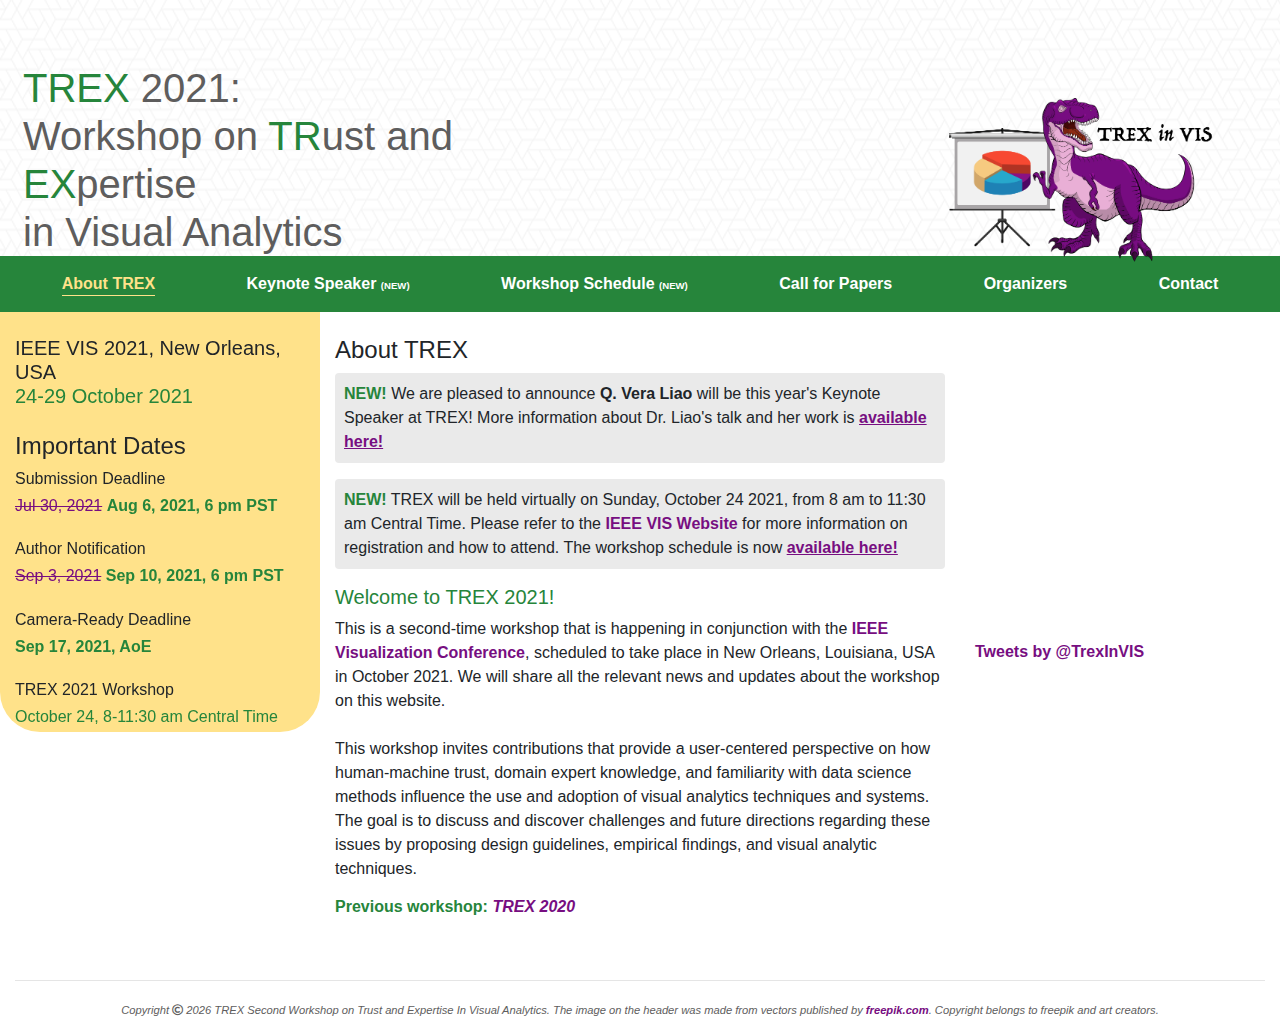
<file: index.html>
<!DOCTYPE html>
<html lang="en">

<head>
  <title>TREX VIS</title>
  <meta charset="utf-8">
  <meta name="viewport" content="width=device-width, initial-scale=1">
  <link rel="stylesheet" href="https://maxcdn.bootstrapcdn.com/bootstrap/4.4.1/css/bootstrap.min.css">
  <link rel="stylesheet" href="https://cdnjs.cloudflare.com/ajax/libs/font-awesome/5.4.0/css/all.min.css">
  <link rel="stylesheet" href="styles/main.css">
  <link rel="icon" href="files/pageLogo2.png">

</head>

<body>

  <div class="jumbotron jumbotron-fluid pr-2 pl-2 pb-0 top-panel">
    <div class="row container-fluid justify-content-center align-items-center">
      <div class="col-sm-6">
        <h1 class="mb-0" style="color:#5e5d5d;"> <span class="theme-color">TREX</span> 2021: <br> Workshop on <span
            class="theme-color">TR</span>ust and <span2 class="theme-color">EX</span2>pertise <br> in Visual Analytics
        </h1>
        <!-- <p class="mb-0" style="color:#5e5d5d;">IEEE VIS 2020, Salt Lake City, Utah <br> <span class="theme-color">25-30 October</span></p> -->
      </div>
      <div class="col-sm-6 text-right">
        <img id="logo" class="col-sm-6 img-fluid" src="files/logo2.png">
      </div>
    </div>
  </div>

  <nav class="navbar navbar-expand-sm navbar-dark sticky-top">
    <!-- <a class="navbar-brand" href="#">News</a> -->
    <button class="navbar-toggler text-white" type="button" data-toggle="collapse" data-target="#collapsibleNavbar">
      <span class="navbar-toggler-icon "></span>
    </button>
    <!-- justify-content-center to collapsibleNavbar -->
    <div class="collapse navbar-collapse" id="collapsibleNavbar">
      <ul class="navbar-nav nav-fill w-100">
        <li class="nav-item">
          <a class="nav-link" data-toggle="tab" href="#" onclick="goTo('./index.html');"><span class="current-nav">About
              TREX</span></a>
        </li>
        <li class="nav-item">
        <a class="nav-link" data-toggle="tab" href="#" onclick="goTo('./speakers.html');">Keynote Speaker <span style="font-size: 0.6rem;">(NEW)</span></a>
      </li>
        <li class="nav-item">
        <a class="nav-link" data-toggle="tab" href="#" onclick="goTo('./papers.html');">Workshop Schedule <span style="font-size: 0.6rem;">(NEW)</span></a>
      </li>
        <li class="nav-item">
          <a class="nav-link" data-toggle="tab" href="#" onclick="goTo('./call.html');">Call for Papers</a>
        </li>
        <li class="nav-item">
          <a class="nav-link" data-toggle="tab" href="#" onclick="goTo('./organizers.html');">Organizers</a>
        </li>
        <li class="nav-item">
          <a class="nav-link" data-toggle="tab" href="#" onclick="goTo('./contact.html');">Contact</a>
        </li>
      </ul>
    </div>
  </nav>

  <div class="container-fluid">
    <div class="row mb-5">
      <div class="col-sm-4 col-lg-3 col-md-4 pt-4 side-panel sticky-offset" style="background-color: #ffe28a;">
        <!-- <h2>About Me</h2> -->
        <h5 class="mb-0">IEEE VIS 2021, New Orleans, USA <br> <span class="theme-color">24-29 October 2021</span></h5>
        <br>
        <h4>Important Dates</h4>
        <div class="row mb-3">
          <div class="col-sm-12 col-lg-12 col-md-12">
            <h6>Submission Deadline</h6>
          </div>
          <div class="col-sm-12 pr-0 col-lg-12 col-md-12">
            <h6 class="theme-color"><strike style="color: #770e81;">Jul 30, 2021</strike> <b>Aug 6, 2021, 6 pm PST</b>
            </h6>
          </div>
        </div>
        <div class="row mb-3">
          <div class="col-sm-12 col-lg-12 col-md-12">
            <h6>Author Notification</h6>
          </div>
          <div class="col-sm-12 pr-0 col-lg-12 col-md-12">
            <h6 class="theme-color"><strike style="color: #770e81;">Sep 3, 2021</strike> <b>Sep 10, 2021, 6 pm PST</b>
            </h6>
          </div>
        </div>
        <div class="row mb-3">
          <div class="col-sm-12 col-lg-12 col-md-12">
            <h6>Camera-Ready Deadline</h6>
          </div>
          <div class="col-sm-12 pr-0 col-lg-12 col-md-12">
            <h6 class="theme-color">  <b>Sep 17, 2021, AoE</b>
            </h6>
          </div>
        </div>
        <div class="row mb-3">
          <div class="col-sm-12 col-lg-12 col-md-12">
            <h6>TREX 2021 Workshop</h6>
          </div>
          <div class="col-sm-12 pr-0 col-lg-12 col-md-12">
            <h6 class="theme-color">October 24, 8-11:30 am Central Time
              <!-- <br>12:00 pm - 3:30 pm (US Mountain Time) -->
            </h6>
          </div>
        </div>
      </div>
      <div class="col-sm-8 col-lg-9 col-md-8 pt-4">
        <h4 class="col-sm-5 pl-0"> About TREX</h4>
        <div class="row justify-content-center align-items-center">
          <!-- NEWS and Updates -->
          <!-- <div class="alert p-2" style="background-color:#eaeaea;">
      <b class="theme-color">NEW!</b> TREX will be streamed on YouTube through this link: <a class="theme-color" href="https://youtu.be/LTGzCvhv05M">https://youtu.be/LTGzCvhv05M</a> with live Q&A open to the audience!
    </div>
    <div class="alert p-2" style="background-color:#eaeaea;">
      <b class="theme-color">NEW!</b> TREX will take place virtually on Sunday, October 25 2020 - 12:00 pm to 3:30 pm (US Mountain Time). The workshop schedule is now <a class="theme-color" href="papers.html">available here!</a>
    </div>
    <div class="alert p-2" style="background-color:#eaeaea;">
      <b class="theme-color">NEW!</b> We are pleased to announce <i>Steven Franconeri</i>, <i>Jenn Wortman Vaughan</i>, and <i>Bum Chul Kwon</i> will join TREX as invited speakers. More information about the talks and speakers are <a class="theme-color" href="speakers.html">available here!</a>
    </div>  -->
          <div class="col-md-6 col-lg-8">
            <div class="alert p-2" style="background-color:#eaeaea;">
              <b class="theme-color">NEW!</b>
              <!-- IEEE VIS conference is going virtual! -->
              We are pleased to announce <b>Q. Vera Liao</b> will be this year's Keynote Speaker at TREX! More information about Dr. Liao's talk and her work is <a href="speakers.html"><u>available here!</u></a>
            </div>
            <div class="alert p-2" style="background-color:#eaeaea;">
              <b class="theme-color">NEW!</b>
              <!-- IEEE VIS conference is going virtual! -->
              TREX will be held virtually on Sunday, October 24 2021, from 8 am to 11:30 am Central Time. Please refer to the <a
                href="http://ieeevis.org">IEEE VIS Website</a> for more information on registration and how to attend. The workshop schedule is now <a href="papers.html"><u>available here!</u></a>
            </div>
            <h5 class="theme-color">Welcome to TREX 2021!</h5>
            <p>This is a second-time workshop that is happening in conjunction with the <a
                href="http://ieeevis.org">IEEE Visualization Conference</a>, scheduled to take place in New Orleans,
              Louisiana, USA in October 2021.
              We will share all the relevant news and updates about the workshop on this website.
              <br>
              <br>
              This workshop invites contributions that provide a user-centered perspective on how human-machine trust,
              domain expert knowledge, and familiarity with data science methods influence the use and adoption of
              visual analytics techniques and systems.
              The goal is to discuss and discover challenges and future directions regarding these issues by proposing
              design guidelines, empirical findings, and visual analytic techniques.
              <br>
            <h6 class="theme-color"><b>Previous workshop:</b>
              <a href="https://trexvis.github.io/Workshop2020/index.html" target="_blank"><span
                  style="color=#770e81"><i>TREX 2020</i></span></a>
            </h6>
            </p>
          </div>
          <!-- <div class="col-md-4 col-lg-4 text-center mb-3 p-0"><img class="img-fluid col-md-11 col-lg-6" src="files/new-orleans-hero.jpg"></div> -->
          <div class="col-md-6 col-lg-4">
            <a class="twitter-timeline" data-width="300" data-theme="dark" data-height="300"
              href="https://twitter.com/TrexInVIS?ref_src=twsrc%5Etfw">Tweets by @TrexInVIS</a>
            <script async src="https://platform.twitter.com/widgets.js" charset="utf-8"></script>
          </div>
        </div>
        <!-- <div class="row">
    <div class="col-md-12">
      <p>	This workshop invites contributions that provide a user-centered perspective on how human-machine trust, domain expert knowledge, and familiarity with data science methods influence the use and adoption of visual analytics techniques and systems. 
        The goal is to discuss and discover challenges and future directions regarding these issues by proposing design guidelines, empirical findings, and visual analytic techniques.	
      </p>
    </div>
  </div>
  <div class="row">
    <div class="col-md-12">
      <p>
      <h6 class="theme-color"><b>Prvious workshop:</b>
      <a href="https://trexvis.github.io/Workshop2020/index.html" target="_blank"><span style="color: #5e5d5d"><i>TREX 2020</i></span></a> </h6>
      </p>
    </div>
  </div> -->
      </div>
    </div>

    <hr>
    <div class="row text-center mb-1">
      <div class="col-sm-12">
        <i class="text-center" style="color: #5e5d5d; font-size: 0.7rem;"> Copyright <i class="far fa-copyright"></i>
          <script>document.write(new Date().getUTCFullYear());</script> TREX Second Workshop on Trust and Expertise In
          Visual Analytics.
        </i>
        <i style="color: #5e5d5d; font-size: 0.7rem;"> The image on the header was made from vectors published by <a
            href="https://www.freepik.com/free-photos-vectors/background">freepik.com</a>. Copyright belongs to freepik
          and art creators. </i>
      </div>
    </div>


    <script src="https://ajax.googleapis.com/ajax/libs/jquery/3.4.1/jquery.min.js"></script>
    <script src="https://cdnjs.cloudflare.com/ajax/libs/popper.js/1.16.0/umd/popper.min.js"></script>
    <script src="https://maxcdn.bootstrapcdn.com/bootstrap/4.4.1/js/bootstrap.min.js"></script>
    <script src="js/main.js"></script>
</body>

</html>
</file>
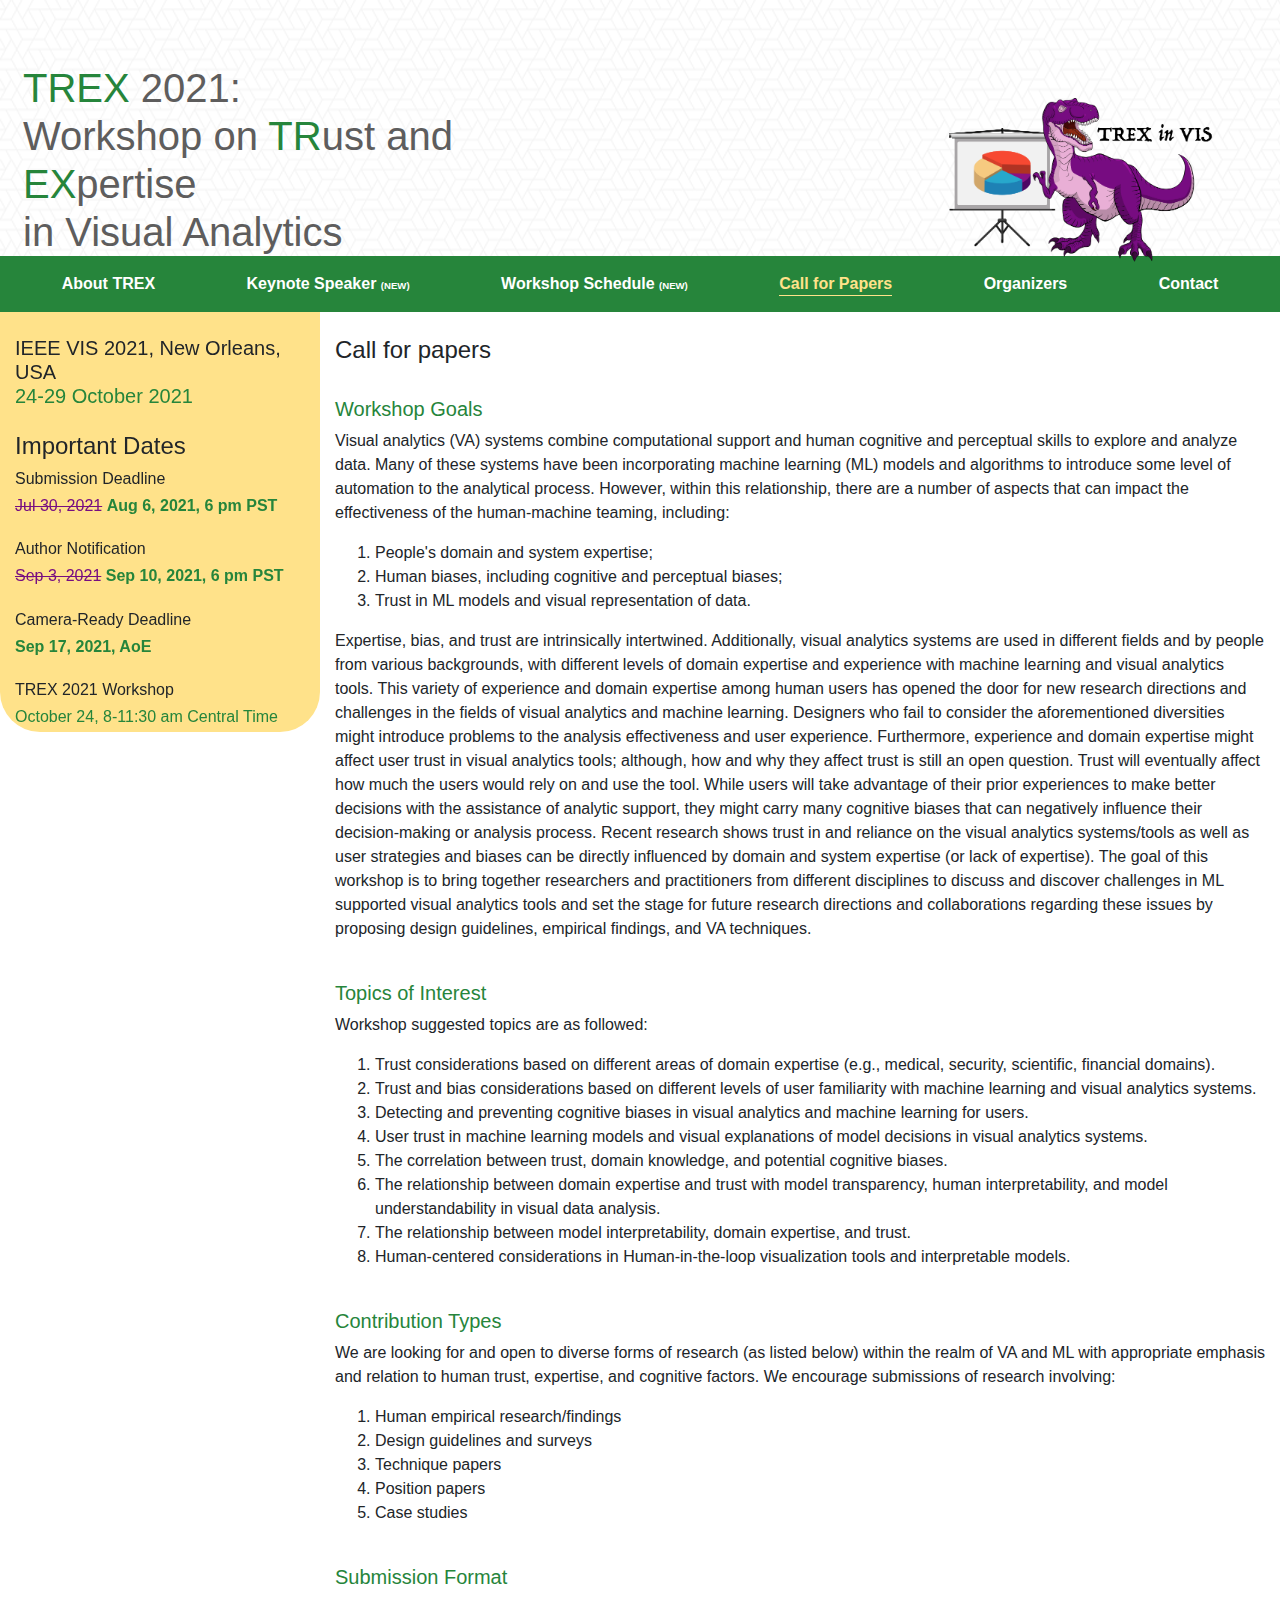
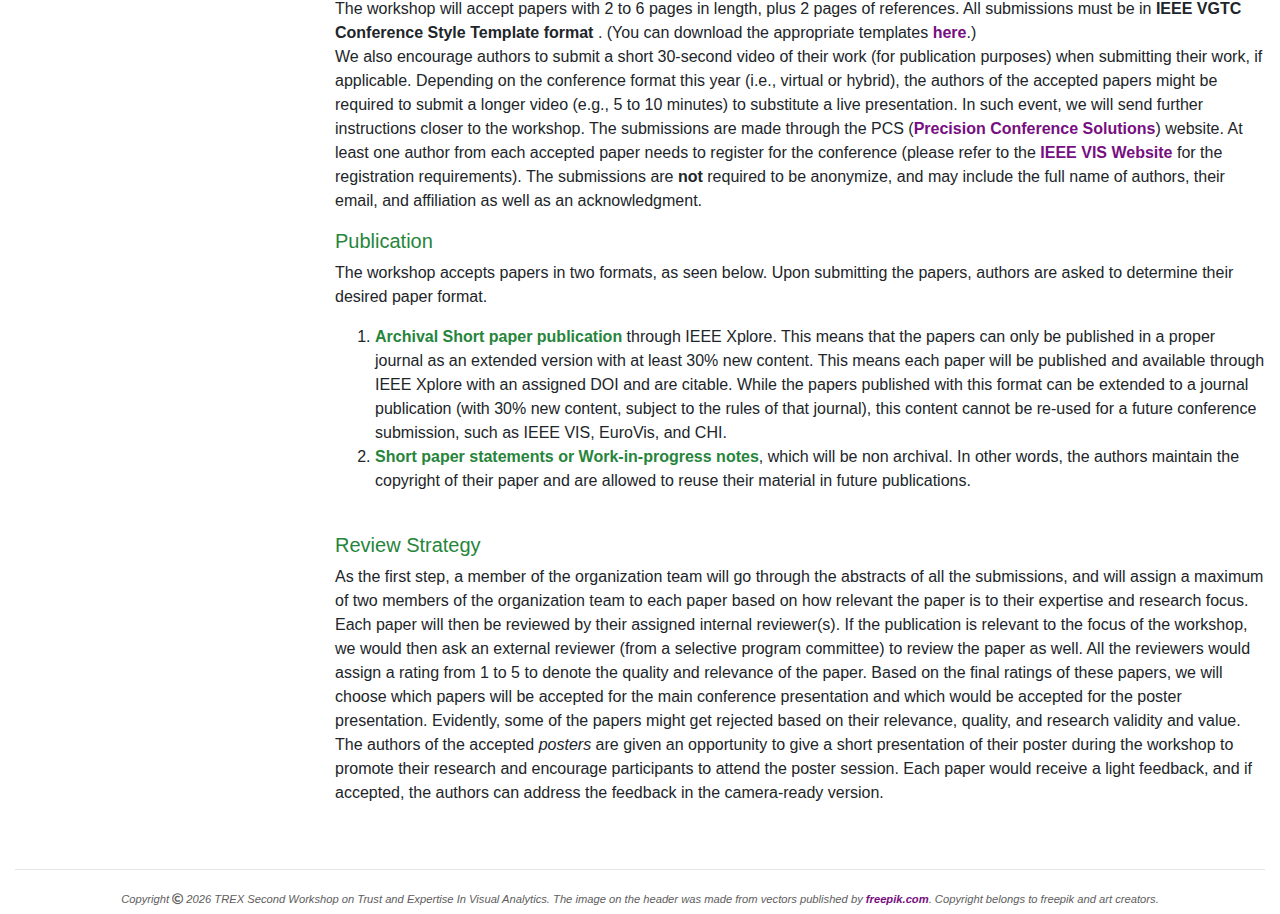
<file: call.html>
<!DOCTYPE html>
<html lang="en">

<head>
  <title>TREX VIS</title>
  <meta charset="utf-8">
  <meta name="viewport" content="width=device-width, initial-scale=1">
  <link rel="stylesheet" href="https://maxcdn.bootstrapcdn.com/bootstrap/4.4.1/css/bootstrap.min.css">
  <link rel="stylesheet" href="https://cdnjs.cloudflare.com/ajax/libs/font-awesome/5.4.0/css/all.min.css">
  <link rel="stylesheet" href="styles/main.css">
  <link rel="icon" href="files/pageLogo2.png">

</head>

<body>

  <div class="jumbotron jumbotron-fluid pr-2 pl-2 pb-0 top-panel">
    <div class="row container-fluid justify-content-center align-items-center">
      <div class="col-sm-6">
        <h1 class="mb-0" style="color:#5e5d5d;"> <span class="theme-color">TREX</span> 2021: <br> Workshop on <span
            class="theme-color">TR</span>ust and <span2 class="theme-color">EX</span2>pertise <br> in Visual Analytics
        </h1>
        <!-- <p class="mb-0" style="color:#5e5d5d;">IEEE VIS 2020, Salt Lake City, Utah <br> <span class="theme-color">25-30 October</span></p> -->
      </div>
      <div class="col-sm-6 text-right">
        <img id="logo" class="col-sm-6 img-fluid" src="files/logo2.png">
      </div>
    </div>
  </div>

  <nav class="navbar navbar-expand-sm navbar-dark sticky-top">
    <!-- <a class="navbar-brand" href="#">News</a> -->
    <button class="navbar-toggler text-white" type="button" data-toggle="collapse" data-target="#collapsibleNavbar">
      <span class="navbar-toggler-icon "></span>
    </button>
    <!-- justify-content-center to collapsibleNavbar -->
    <div class="collapse navbar-collapse" id="collapsibleNavbar">
      <ul class="navbar-nav nav-fill w-100">
        <li class="nav-item">
          <a class="nav-link" data-toggle="tab" href="#" onclick="goTo('./index.html');">About TREX</a>
        </li>
        <li class="nav-item">
        <a class="nav-link" data-toggle="tab" href="#" onclick="goTo('./speakers.html');">Keynote Speaker <span style="font-size: 0.6rem;">(NEW)</span></a>
      </li>
        <li class="nav-item">
        <a class="nav-link" data-toggle="tab" href="#" onclick="goTo('./papers.html');">Workshop Schedule <span style="font-size: 0.6rem;">(NEW)</span></a>
      </li>
        <li class="nav-item">
          <a class="nav-link" data-toggle="tab" href="#" onclick="goTo('./call.html');"><span class="current-nav"> Call
              for Papers</span></a>
        </li>
        <li class="nav-item">
          <a class="nav-link" data-toggle="tab" href="#" onclick="goTo('./organizers.html');">Organizers</a>
        </li>
        <li class="nav-item">
          <a class="nav-link" data-toggle="tab" href="#" onclick="goTo('./contact.html');">Contact</a>
        </li>
      </ul>
    </div>
  </nav>

  <div class="container-fluid">
    <div class="row mb-5">
      <div class="col-sm-4 col-lg-3 col-md-4 pt-4 side-panel sticky-offset" style="background-color: #ffe28a;">
        <!-- <h2>About Me</h2> -->
        <h5 class="mb-0">IEEE VIS 2021, New Orleans, USA <br> <span class="theme-color">24-29 October 2021</span></h5>
        <br>
        <h4>Important Dates</h4>
        <div class="row mb-3">
          <div class="col-sm-12 col-lg-12 col-md-12">
            <h6>Submission Deadline</h6>
          </div>
          <div class="col-sm-12 pr-0 col-lg-12 col-md-12">
            <h6 class="theme-color"><strike style="color: #770e81;">Jul 30, 2021</strike> <b>Aug 6, 2021, 6 pm PST</b>
            </h6>
          </div>
        </div>
        <div class="row mb-3">
          <div class="col-sm-12 col-lg-12 col-md-12">
            <h6>Author Notification</h6>
          </div>
          <div class="col-sm-12 pr-0 col-lg-12 col-md-12">
            <h6 class="theme-color"><strike style="color: #770e81;">Sep 3, 2021</strike> <b>Sep 10, 2021, 6 pm PST</b>
            </h6>
          </div>
        </div>
        <div class="row mb-3">
          <div class="col-sm-12 col-lg-12 col-md-12">
            <h6>Camera-Ready Deadline</h6>
          </div>
          <div class="col-sm-12 pr-0 col-lg-12 col-md-12">
            <h6 class="theme-color">  <b>Sep 17, 2021, AoE</b>
            </h6>
          </div>
        </div>
        <div class="row mb-3">
          <div class="col-sm-12 col-lg-12 col-md-12">
            <h6>TREX 2021 Workshop</h6>
          </div>
          <div class="col-sm-12 pr-0 col-lg-12 col-md-12">
            <h6 class="theme-color">October 24, 8-11:30 am Central Time
              <!-- <br>12:00 pm - 3:30 pm (US Mountain Time) -->
            </h6>
          </div>
        </div>
      </div>

      <div class="col-sm-8 col-lg-9 col-md-8 pt-4">
        <h4 class="col-sm-3 pl-0"> Call for papers</h4>
        <br>
        <h5 class="theme-color">Workshop Goals</h5>
        <p> Visual analytics (VA) systems combine computational support and human cognitive and perceptual skills to
          explore and analyze data.
          Many of these systems have been incorporating machine learning (ML) models and algorithms to introduce some
          level of automation to the analytical process.
          However, within this relationship, there are a number of aspects that can impact the effectiveness of the
          human-machine teaming, including:
        <ol>
          <li> People's domain and system expertise;</li>
          <li> Human biases, including cognitive and perceptual biases;</li>
          <li> Trust in ML models and visual representation of data.</li>
        </ol>
        <!-- (1) people's domain and system expertise, (2) human biases, including cognitive and perceptual biases, and (3) trust in ML models and visual representation of data. -->
        Expertise, bias, and trust are intrinsically intertwined.
        Additionally, visual analytics systems are used in different fields and by people from various backgrounds, with
        different levels of domain expertise and experience with machine learning and visual analytics tools.
        This variety of experience and domain expertise among human users has opened the door for new research
        directions and challenges in the fields of visual analytics and machine learning.
        Designers who fail to consider the aforementioned diversities might introduce problems to the analysis
        effectiveness and user experience.
        Furthermore, experience and domain expertise might affect user trust in visual analytics tools; although, how
        and why they affect trust is still an open question.
        Trust will eventually affect how much the users would rely on and use the tool.
        While users will take advantage of their prior experiences to make better decisions with the assistance of
        analytic support, they might carry many cognitive biases that can negatively influence their decision-making or
        analysis process.
        Recent research shows trust in and reliance on the visual analytics systems/tools as well as user strategies and
        biases can be directly influenced by domain and system expertise (or lack of expertise).
        The goal of this workshop is to bring together researchers and practitioners from different disciplines to
        discuss and discover challenges in ML supported visual analytics tools and set the stage for future research
        directions and collaborations regarding these issues by proposing design guidelines, empirical findings, and VA
        techniques.

        </p>
        <br>
        <h5 class="theme-color">Topics of Interest</h5>
        <p>Workshop suggested topics are as followed:
        <ol>
          <li>Trust considerations based on different areas of domain expertise (e.g., medical, security, scientific,
            financial domains).</li>
          <li>Trust and bias considerations based on different levels of user familiarity with machine learning and
            visual analytics systems.</li>
          <li>Detecting and preventing cognitive biases in visual analytics and machine learning for users.</li>
          <li>User trust in machine learning models and visual explanations of model decisions in visual analytics
            systems.</li>
          <li>The correlation between trust, domain knowledge, and potential cognitive biases.</li>
          <li>The relationship between domain expertise and trust with model transparency, human interpretability, and
            model understandability in visual data analysis.</li>
          <li>The relationship between model interpretability, domain expertise, and trust.</li>
          <li>Human-centered considerations in Human-in-the-loop visualization tools and interpretable models.</li>
        </ol>
        </p>
        <br>
        <h5 class="theme-color">Contribution Types</h5>
        <p>
          We are looking for and open to diverse forms of research (as listed below) within the realm of VA and ML with
          appropriate emphasis and relation to human trust, expertise, and cognitive factors.
          We encourage submissions of research involving:
        <ol>
          <li>Human empirical research/findings</li>
          <li>Design guidelines and surveys</li>
          <li>Technique papers</li>
          <li>Position papers</li>
          <li>Case studies</li>
        </ol>
        </p>
        <br>
        <h5 class="theme-color">Submission Format</h5>
        <p>The workshop will accept papers with 2 to 6 pages in length, plus 2 pages of references.
          All submissions must be in <b>IEEE VGTC Conference Style Template format </b>.
          (You can download the appropriate templates <a href="http://junctionpublishing.org/vgtc/Tasks/camera.html">
            here</a>.)
          <!-- <br> -->
          <br>
          We also encourage authors to submit a short 30-second video of their work (for publication purposes) when
          submitting their work, if applicable.
          Depending on the conference format this year (i.e., virtual or hybrid), the authors of the accepted papers
          might be required to submit a longer video (e.g., 5 to 10 minutes) to substitute a live presentation.
          In such event, we will send further instructions closer to the workshop.
          <!-- For the camera-ready deadline, all the poster submissions <b>must</b> prepare a 30-second video for the poster fast-forward session. -->
          <!-- These videos might have audio for the archival purposes, but the authors will only use the video as a visual tool while presenting their fast-forward in the workshop. -->
          The submissions are made through the PCS (<a
            href="https://new.precisionconference.com/user/login?next=https%3A//new.precisionconference.com/submissions">Precision
            Conference Solutions</a>) website.
          At least one author from each accepted paper needs to register for the conference (please refer to the <a
            href="http://ieeevis.org">IEEE VIS Website</a> for the registration requirements).
          The submissions are <b>not</b> required to be anonymize, and may include the full name of authors, their
          email, and affiliation as well as an acknowledgment.
          <br>
        <h5 class="theme-color">Publication</h5>
        <p> The workshop accepts papers in two formats, as seen below. Upon submitting the papers, authors are asked to
          determine their desired paper format.
        <ol>
          <li><b class="theme-color">Archival Short paper publication</b> through IEEE Xplore. This means that the
            papers can only be published in a proper journal as an extended version with at least 30% new content. This
            means each paper will be published and available through IEEE Xplore with an assigned DOI and are citable.
            While the papers published with this format can be extended to a journal publication (with 30% new content,
            subject to the rules of that journal), this content cannot be re-used for a future conference submission,
            such as IEEE VIS, EuroVis, and CHI.
          </li>
          <li>
            <b class="theme-color">Short paper statements or Work-in-progress notes</b>, which will be non archival. In
            other words, the authors maintain the copyright of their paper and are allowed to reuse their material in
            future publications.
          </li>
        </ol>
        </p>
        <br>
        <h5 class="theme-color">Review Strategy</h5>
        <p>As the first step, a member of the organization team will go through the abstracts of all the submissions,
          and will assign a maximum of two members of the organization team to each paper based on how relevant the
          paper is to their expertise and research focus.
          Each paper will then be reviewed by their assigned internal reviewer(s).
          If the publication is relevant to the focus of the workshop, we would then ask an external reviewer (from a
          selective program committee) to review the paper as well.
          All the reviewers would assign a rating from 1 to 5 to denote the quality and relevance of the paper.
          Based on the final ratings of these papers, we will choose which papers will be accepted for the main
          conference presentation and which would be accepted for the poster presentation.
          Evidently, some of the papers might get rejected based on their relevance, quality, and research validity and
          value.
          The authors of the accepted <i>posters</i> are given an opportunity to give a short presentation of their
          poster during the workshop to promote their research and encourage participants to attend the poster session.
          Each paper would receive a light feedback, and if accepted, the authors can address the feedback in the
          camera-ready version.
        </p>
      </div>
    </div>

    <hr>
    <div class="row text-center mb-1">
      <div class="col-sm-12">
        <i class="text-center" style="color: #5e5d5d; font-size: 0.7rem;"> Copyright <i class="far fa-copyright"></i>
          <script>document.write(new Date().getUTCFullYear());</script> TREX Second Workshop on Trust and Expertise In
          Visual Analytics.
        </i>
        <i style="color: #5e5d5d; font-size: 0.7rem;"> The image on the header was made from vectors published by <a
            href="https://www.freepik.com/free-photos-vectors/background">freepik.com</a>. Copyright belongs to freepik
          and art creators. </i>
      </div>
    </div>


    <script src="https://ajax.googleapis.com/ajax/libs/jquery/3.4.1/jquery.min.js"></script>
    <script src="https://cdnjs.cloudflare.com/ajax/libs/popper.js/1.16.0/umd/popper.min.js"></script>
    <script src="https://maxcdn.bootstrapcdn.com/bootstrap/4.4.1/js/bootstrap.min.js"></script>
    <script src="js/main.js"></script>
</body>

</html>
</file>
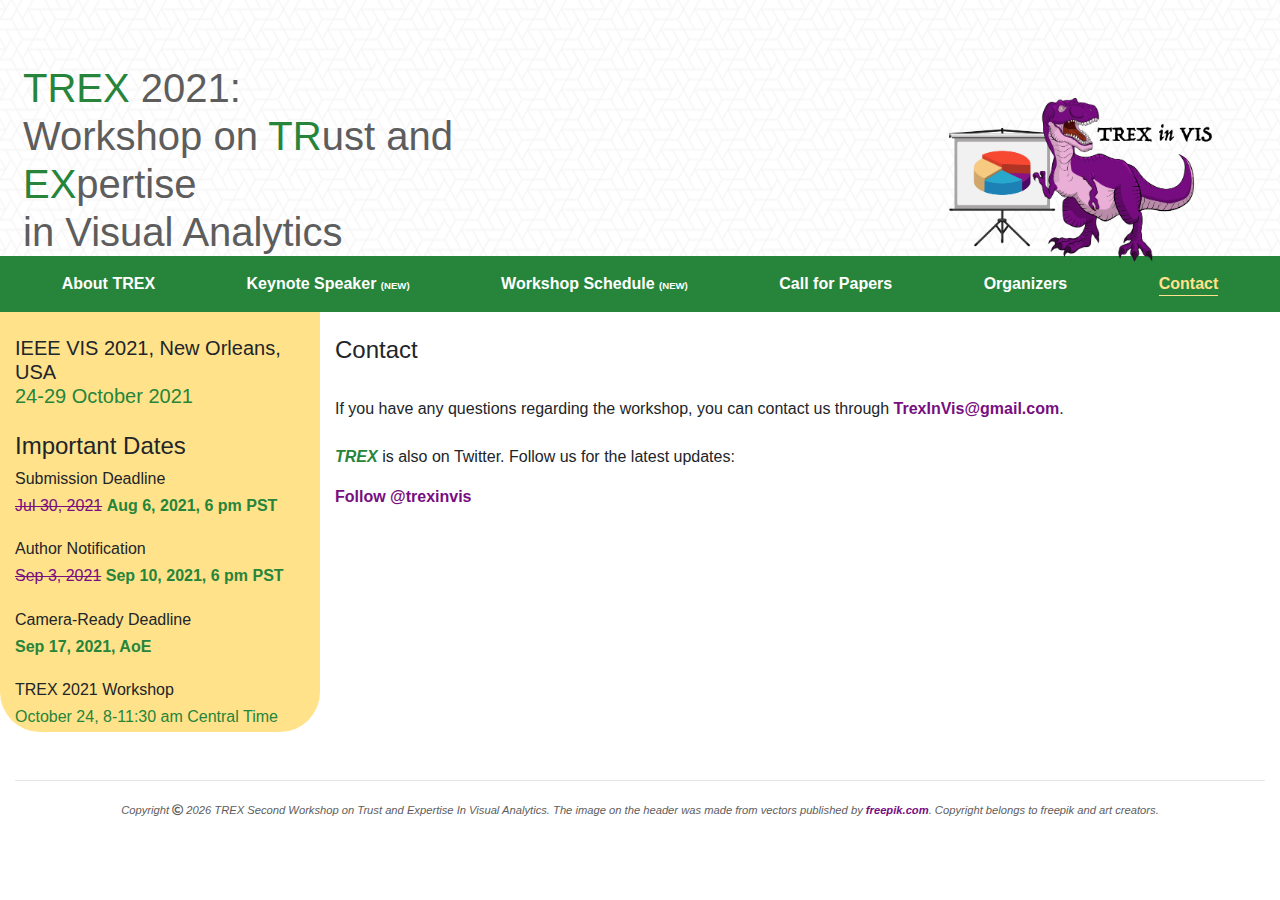
<file: contact.html>
<!DOCTYPE html>
<html lang="en">

<head>
  <title>TREX VIS</title>
  <meta charset="utf-8">
  <meta name="viewport" content="width=device-width, initial-scale=1">
  <link rel="stylesheet" href="https://maxcdn.bootstrapcdn.com/bootstrap/4.4.1/css/bootstrap.min.css">
  <link rel="stylesheet" href="https://cdnjs.cloudflare.com/ajax/libs/font-awesome/5.4.0/css/all.min.css">
  <link rel="stylesheet" href="styles/main.css">
  <link rel="icon" href="files/pageLogo2.png">

</head>

<body>

  <div class="jumbotron jumbotron-fluid pr-2 pl-2 pb-0 top-panel">
    <div class="row container-fluid justify-content-center align-items-center">
      <div class="col-sm-6">
        <h1 class="mb-0" style="color:#5e5d5d;"> <span class="theme-color">TREX</span> 2021: <br> Workshop on <span
            class="theme-color">TR</span>ust and <span2 class="theme-color">EX</span2>pertise <br> in Visual Analytics
        </h1>
        <!-- <p class="mb-0" style="color:#5e5d5d;">IEEE VIS 2020, Salt Lake City, Utah <br> <span class="theme-color">25-30 October</span></p> -->
      </div>
      <div class="col-sm-6 text-right">
        <img id="logo" class="col-sm-6 img-fluid" src="files/logo2.png">
      </div>
    </div>
  </div>

  <nav class="navbar navbar-expand-sm navbar-dark sticky-top">
    <!-- <a class="navbar-brand" href="#">News</a> -->
    <button class="navbar-toggler text-white" type="button" data-toggle="collapse" data-target="#collapsibleNavbar">
      <span class="navbar-toggler-icon "></span>
    </button>
    <!-- justify-content-center to collapsibleNavbar -->
    <div class="collapse navbar-collapse" id="collapsibleNavbar">
      <ul class="navbar-nav nav-fill w-100">
        <li class="nav-item">
          <a class="nav-link" data-toggle="tab" href="#" onclick="goTo('./index.html');">About TREX</a>
        </li>
        <li class="nav-item">
          <a class="nav-link" data-toggle="tab" href="#" onclick="goTo('./speakers.html');">Keynote Speaker <span style="font-size: 0.6rem;">(NEW)</span></a>
        </li>
        <li class="nav-item">
        <a class="nav-link" data-toggle="tab" href="#" onclick="goTo('./papers.html');">Workshop Schedule <span style="font-size: 0.6rem;">(NEW)</span></a>
      </li>
        <li class="nav-item">
          <a class="nav-link" data-toggle="tab" href="#" onclick="goTo('./call.html');">Call for Papers</a>
        </li>
        <li class="nav-item">
          <a class="nav-link" data-toggle="tab" href="#" onclick="goTo('./organizers.html');">Organizers</a>
        </li>
        <li class="nav-item">
          <a class="nav-link" data-toggle="tab" href="#" onclick="goTo('./contact.html');"> <span
              class="current-nav">Contact</span></a>
        </li>
      </ul>
    </div>
  </nav>

  <div class="container-fluid">
    <div class="row mb-5">
      <div class="col-sm-4 col-lg-3 col-md-4 pt-4 side-panel sticky-offset" style="background-color: #ffe28a;">
        <!-- <h2>About Me</h2> -->
        <h5 class="mb-0">IEEE VIS 2021, New Orleans, USA <br> <span class="theme-color">24-29 October 2021</span></h5>
        <br>
        <h4>Important Dates</h4>
        <div class="row mb-3">
          <div class="col-sm-12 col-lg-12 col-md-12">
            <h6>Submission Deadline</h6>
          </div>
          <div class="col-sm-12 pr-0 col-lg-12 col-md-12">
            <h6 class="theme-color"><strike style="color: #770e81;">Jul 30, 2021</strike> <b>Aug 6, 2021, 6 pm PST</b>
            </h6>
          </div>
        </div>
        <div class="row mb-3">
          <div class="col-sm-12 col-lg-12 col-md-12">
            <h6>Author Notification</h6>
          </div>
          <div class="col-sm-12 pr-0 col-lg-12 col-md-12">
            <h6 class="theme-color"><strike style="color: #770e81;">Sep 3, 2021</strike> <b>Sep 10, 2021, 6 pm PST</b>
            </h6>
          </div>
        </div>
        <div class="row mb-3">
          <div class="col-sm-12 col-lg-12 col-md-12">
            <h6>Camera-Ready Deadline</h6>
          </div>
          <div class="col-sm-12 pr-0 col-lg-12 col-md-12">
            <h6 class="theme-color">  <b>Sep 17, 2021, AoE</b>
            </h6>
          </div>
        </div>
        <div class="row mb-3">
          <div class="col-sm-12 col-lg-12 col-md-12">
            <h6>TREX 2021 Workshop</h6>
          </div>
          <div class="col-sm-12 pr-0 col-lg-12 col-md-12">
            <h6 class="theme-color">October 24, 8-11:30 am Central Time
              <!-- <br>12:00 pm - 3:30 pm (US Mountain Time) -->
            </h6>
          </div>
        </div>
      </div>

      <div class="col-sm-8 col-lg-9 col-md-8 pt-4">
        <h4> Contact</h4>
        <br>
        <p> If you have any questions regarding the workshop, you can contact us through <a
            href="mailto:trexinvis@gmail.com"><span>TrexInVis@gmail.com</span></a>.
          <br>
          <br>
          <b><i class="theme-color">TREX </i></b> is also on Twitter. Follow us for the latest updates:
        </p>
        <a href="https://twitter.com/trexinvis?ref_src=twsrc%5Etfw" class="twitter-follow-button" data-size="large"
          data-show-count="false">Follow @trexinvis</a>
        <script async src="https://platform.twitter.com/widgets.js" charset="utf-8"></script>
      </div>
    </div>

    <hr>
    <div class="row text-center mb-1">
      <div class="col-sm-12">
        <i class="text-center" style="color: #5e5d5d; font-size: 0.7rem;"> Copyright <i class="far fa-copyright"></i>
          <script>document.write(new Date().getUTCFullYear());</script> TREX Second Workshop on Trust and Expertise In
          Visual Analytics.
        </i>
        <i style="color: #5e5d5d; font-size: 0.7rem;"> The image on the header was made from vectors published by <a
            href="https://www.freepik.com/free-photos-vectors/background">freepik.com</a>. Copyright belongs to freepik
          and art creators. </i>
      </div>
    </div>


    <script src="https://ajax.googleapis.com/ajax/libs/jquery/3.4.1/jquery.min.js"></script>
    <script src="https://cdnjs.cloudflare.com/ajax/libs/popper.js/1.16.0/umd/popper.min.js"></script>
    <script src="https://maxcdn.bootstrapcdn.com/bootstrap/4.4.1/js/bootstrap.min.js"></script>
    <script src="js/main.js"></script>
</body>

</html>
</file>
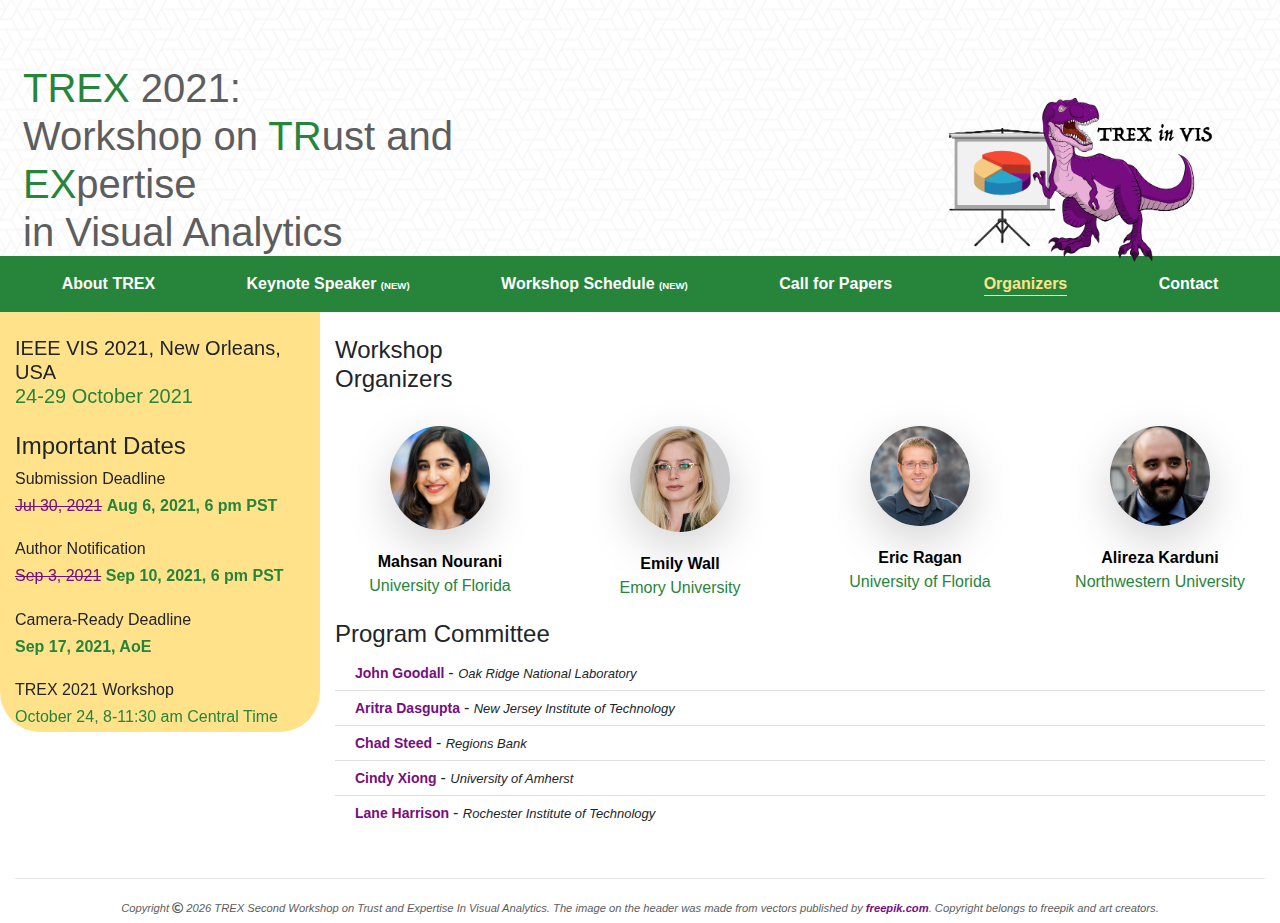
<file: organizers.html>
<!DOCTYPE html>
<html lang="en">

<head>
  <title>TREX VIS</title>
  <meta charset="utf-8">
  <meta name="viewport" content="width=device-width, initial-scale=1">
  <link rel="stylesheet" href="https://maxcdn.bootstrapcdn.com/bootstrap/4.4.1/css/bootstrap.min.css">
  <link rel="stylesheet" href="https://cdnjs.cloudflare.com/ajax/libs/font-awesome/5.4.0/css/all.min.css">
  <link rel="stylesheet" href="styles/main.css">
  <link rel="icon" href="files/pageLogo2.png">

</head>

<body>

  <div class="jumbotron jumbotron-fluid pr-2 pl-2 pb-0 top-panel">
    <div class="row container-fluid justify-content-center align-items-center">
      <div class="col-sm-6">
        <h1 class="mb-0" style="color:#5e5d5d;"> <span class="theme-color">TREX</span> 2021: <br> Workshop on <span
            class="theme-color">TR</span>ust and <span2 class="theme-color">EX</span2>pertise <br> in Visual Analytics
        </h1>
        <!-- <p class="mb-0" style="color:#5e5d5d;">IEEE VIS 2020, Salt Lake City, Utah <br> <span class="theme-color">25-30 October</span></p> -->
      </div>
      <div class="col-sm-6 text-right">
        <img id="logo" class="col-sm-6 img-fluid" src="files/logo2.png">
      </div>
    </div>
  </div>

  <nav class="navbar navbar-expand-sm navbar-dark sticky-top">
    <!-- <a class="navbar-brand" href="#">News</a> -->
    <button class="navbar-toggler text-white" type="button" data-toggle="collapse" data-target="#collapsibleNavbar">
      <span class="navbar-toggler-icon "></span>
    </button>
    <!-- justify-content-center to collapsibleNavbar -->
    <div class="collapse navbar-collapse" id="collapsibleNavbar">
      <ul class="navbar-nav nav-fill w-100">
        <li class="nav-item">
          <a class="nav-link" data-toggle="tab" href="#" onclick="goTo('./index.html');">About TREX</a>
        </li>
          <li class="nav-item">
          <a class="nav-link" data-toggle="tab" href="#" onclick="goTo('./speakers.html');"> Keynote Speaker <span style="font-size: 0.6rem;">(NEW)</span></a>
        </li>
        <li class="nav-item">
        <a class="nav-link" data-toggle="tab" href="#" onclick="goTo('./papers.html');">Workshop Schedule <span style="font-size: 0.6rem;">(NEW)</span></a>
      </li>
        <li class="nav-item">
          <a class="nav-link" data-toggle="tab" href="#" onclick="goTo('./call.html');">Call for Papers</a>
        </li>
        <li class="nav-item">
          <a class="nav-link" data-toggle="tab" href="#" onclick="goTo('./organizers.html');"><span
              class="current-nav">Organizers</span></a>
        </li>
        <li class="nav-item">
          <a class="nav-link" data-toggle="tab" href="#" onclick="goTo('./contact.html');">Contact</a>
        </li>
      </ul>
    </div>
  </nav>

  <div class="container-fluid">
    <div class="row mb-5">
      <div class="col-sm-4 col-lg-3 col-md-4 pt-4 side-panel sticky-offset" style="background-color: #ffe28a;">
        <!-- <h2>About Me</h2> -->
        <h5 class="mb-0">IEEE VIS 2021, New Orleans, USA <br> <span class="theme-color">24-29 October 2021</span></h5>
        <br>
        <h4>Important Dates</h4>
        <div class="row mb-3">
          <div class="col-sm-12 col-lg-12 col-md-12">
            <h6>Submission Deadline</h6>
          </div>
          <div class="col-sm-12 pr-0 col-lg-12 col-md-12">
            <h6 class="theme-color"><strike style="color: #770e81;">Jul 30, 2021</strike> <b>Aug 6, 2021, 6 pm PST</b>
            </h6>
          </div>
        </div>
        <div class="row mb-3">
          <div class="col-sm-12 col-lg-12 col-md-12">
            <h6>Author Notification</h6>
          </div>
          <div class="col-sm-12 pr-0 col-lg-12 col-md-12">
            <h6 class="theme-color"><strike style="color: #770e81;">Sep 3, 2021</strike> <b>Sep 10, 2021, 6 pm PST</b>
            </h6>
          </div>
        </div>
        <div class="row mb-3">
          <div class="col-sm-12 col-lg-12 col-md-12">
            <h6>Camera-Ready Deadline</h6>
          </div>
          <div class="col-sm-12 pr-0 col-lg-12 col-md-12">
            <h6 class="theme-color">  <b>Sep 17, 2021, AoE</b>
            </h6>
          </div>
        </div>
        <div class="row mb-3">
          <div class="col-sm-12 col-lg-12 col-md-12">
            <h6>TREX 2021 Workshop</h6>
          </div>
          <div class="col-sm-12 pr-0 col-lg-12 col-md-12">
            <h6 class="theme-color">October 24, 8-11:30 am Central Time
              <!-- <br>12:00 pm - 3:30 pm (US Mountain Time) -->
            </h6>
          </div>
        </div>
      </div>

      <div class="col-sm-8 col-lg-9 col-md-8 pt-4">
        <h4 class="col-sm-3 pl-0">Workshop Organizers</h4>
        <br>
        <div class="card-deck">
          <div class="card text-center border-0">
            <a href="https://mahsan.page" target="_blank"><img class="card-img-top image-org rounded-circle shadow-lg"
                src="files/Mahsan.jpeg" alt="Card image"></a>
            <div class="card-body text-center"><a href="https://mahsan.page" target="_blank"><span
                  style="color:black;">Mahsan Nourani</span></a><br><span class="theme-color">University of
                Florida</span></div>
          </div>
          <div class="card text-center border-0">
            <a href="https://emilywall.github.io/" target="_blank"><img
                class="card-img-top image-org rounded-circle shadow-lg" src="files/Emily.jpg" alt="Card image"></a>
            <div class="card-body text-center"><a href="https://emilywall.github.io/" target="_blank"><span
                  style="color:black;">Emily Wall</span></a> <br><span class="theme-color">Emory University</span></div>
          </div>
          <div class="card text-center border-0">
            <a href="https://www.cise.ufl.edu/~eragan/" target="_blank"><img
                class="card-img-top image-org rounded-circle shadow-lg" src="files/Eric.jpg" alt="Card image"></a>
            <div class="card-body text-center"><a href="https://www.cise.ufl.edu/~eragan/" target="_blank"><span
                  style="color:black;">Eric Ragan</span></a><br><span class="theme-color">University of Florida</span>
            </div>
          </div>
          <div class="card text-center border-0">
            <a href="https://www.karduni.com/" target="_blank"><img
                class="card-img-top image-org rounded-circle shadow-lg" src="files/Ali.jpg" alt="Card image">
              <div class="card-body text-center"><a href="https://www.karduni.com/" target="_blank"><span
                    style="color:black;">Alireza Karduni</span></a> <br><span class="theme-color"> Northwestern
                  University</span></div>
          </div>
        </div>
        <h4 class="col-sm-3 pl-0">Program Committee</h4>
        <ul class="list-group list-group-flush">
          <li class="list-group-item pm-content"><a href="https://jgoodall.me/" class="pm-text">John Goodall </a> - <span style="font-size: small; font-width: bold"><i>Oak Ridge National Laboratory</i></span></li>
          <li class="list-group-item pm-content"><a href="https://aedeegee.github.io/" class="pm-text">Aritra Dasgupta </a> - <span style="font-size: small; font-width: bold"><i>New Jersey Institute of Technology</i></span></li>
          <li class="list-group-item pm-content"><a href="https://csteed.com/" class="pm-text">Chad Steed </a> - <span style="font-size: small; font-width: bold"><i>Regions Bank</i></span></li>
          <li class="list-group-item pm-content"><a href="https://cyxiong.com/" class="pm-text">Cindy Xiong </a> - <span style="font-size: small; font-width: bold"><i>University of Amherst</i></span></li>
          <li class="list-group-item pm-content"><a href="http://web.cs.wpi.edu/~ltharrison/" class="pm-text">Lane Harrison </a> - <span style="font-size: small; font-width: bold"><i>Rochester Institute of Technology</i></span></li>
        </ul>
      </div>
    </div>

    <hr>
    <div class="row text-center mb-1">
      <div class="col-sm-12">
        <i class="text-center" style="color: #5e5d5d; font-size: 0.7rem;"> Copyright <i class="far fa-copyright"></i>
          <script>document.write(new Date().getUTCFullYear());</script> TREX Second Workshop on Trust and Expertise In
          Visual Analytics.
        </i>
        <i style="color: #5e5d5d; font-size: 0.7rem;"> The image on the header was made from vectors published by <a
            href="https://www.freepik.com/free-photos-vectors/background">freepik.com</a>. Copyright belongs to freepik
          and art creators. </i>
      </div>
    </div>


    <script src="https://ajax.googleapis.com/ajax/libs/jquery/3.4.1/jquery.min.js"></script>
    <script src="https://cdnjs.cloudflare.com/ajax/libs/popper.js/1.16.0/umd/popper.min.js"></script>
    <script src="https://maxcdn.bootstrapcdn.com/bootstrap/4.4.1/js/bootstrap.min.js"></script>
    <script src="js/main.js"></script>
</body>

</html>
</file>
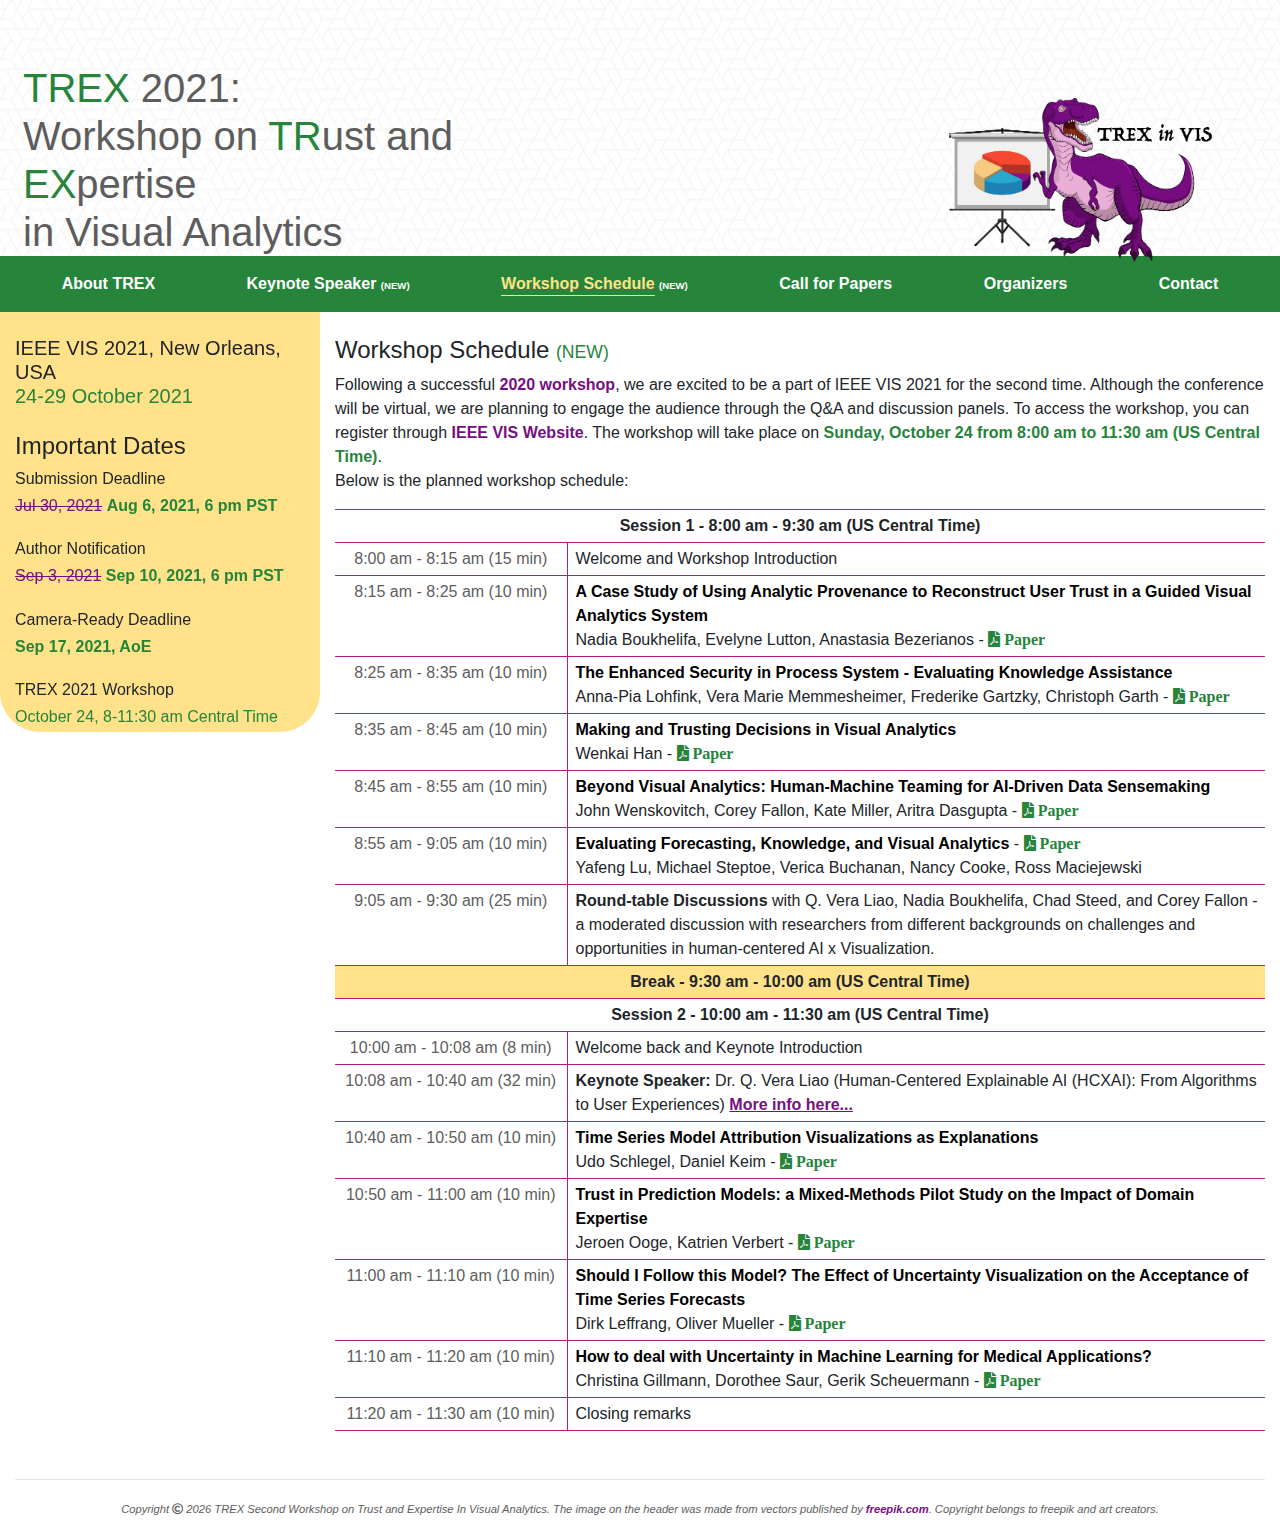
<file: papers.html>
<!DOCTYPE html>
<html lang="en">

<head>
  <title>TREX VIS</title>
  <meta charset="utf-8">
  <meta name="viewport" content="width=device-width, initial-scale=1">
  <link rel="stylesheet" href="https://maxcdn.bootstrapcdn.com/bootstrap/4.4.1/css/bootstrap.min.css">
  <link rel="stylesheet" href="https://cdnjs.cloudflare.com/ajax/libs/font-awesome/5.4.0/css/all.min.css">
  <link rel="stylesheet" href="styles/main.css">
  <link rel="icon" href="files/pageLogo2.png">

</head>

<body>

  <div class="jumbotron jumbotron-fluid pr-2 pl-2 pb-0 top-panel">
    <div class="row container-fluid justify-content-center align-items-center">
      <div class="col-sm-6">
        <h1 class="mb-0" style="color:#5e5d5d;"> <span class="theme-color">TREX</span> 2021: <br> Workshop on <span
            class="theme-color">TR</span>ust and <span2 class="theme-color">EX</span2>pertise <br> in Visual Analytics
        </h1>
        <!-- <p class="mb-0" style="color:#5e5d5d;">IEEE VIS 2020, Salt Lake City, Utah <br> <span class="theme-color">25-30 October</span></p> -->
      </div>
      <div class="col-sm-6 text-right">
        <img id="logo" class="col-sm-6 img-fluid" src="files/logo2.png">
      </div>
    </div>
  </div>

  <nav class="navbar navbar-expand-sm navbar-dark sticky-top">
    <!-- <a class="navbar-brand" href="#">News</a> -->
    <button class="navbar-toggler text-white" type="button" data-toggle="collapse" data-target="#collapsibleNavbar">
      <span class="navbar-toggler-icon "></span>
    </button>
    <!-- justify-content-center to collapsibleNavbar -->
    <div class="collapse navbar-collapse" id="collapsibleNavbar">
      <ul class="navbar-nav nav-fill w-100">
        <li class="nav-item">
          <a class="nav-link" data-toggle="tab" href="#" onclick="goTo('./index.html');">About TREX</a>
        </li>
        <li class="nav-item">
        <a class="nav-link" data-toggle="tab" href="#" onclick="goTo('./speakers.html');">Keynote Speaker <span style="font-size: 0.6rem;">(NEW)</span></a>
      </li>
        <li class="nav-item">
          <a class="nav-link" data-toggle="tab" href="#" onclick="goTo('./papers.html');"><span class="current-nav">
              Workshop Schedule</span> <span style="font-size: 0.6rem;">(NEW)</span></a>
        </li>
        <li class="nav-item">
          <a class="nav-link" data-toggle="tab" href="#" onclick="goTo('./call.html');">Call for Papers</a>
        </li>
        <li class="nav-item">
          <a class="nav-link" data-toggle="tab" href="#" onclick="goTo('./organizers.html');">Organizers</a>
        </li>
        <li class="nav-item">
          <a class="nav-link" data-toggle="tab" href="#" onclick="goTo('./contact.html');">Contact</a>
        </li>
      </ul>
    </div>
  </nav>

  <div class="container-fluid">
    <div class="row mb-5">
      <div class="col-sm-4 col-lg-3 col-md-4 pt-4 side-panel sticky-offset" style="background-color: #ffe28a;">
        <!-- <h2>About Me</h2> -->
        <h5 class="mb-0">IEEE VIS 2021, New Orleans, USA <br> <span class="theme-color">24-29 October 2021</span></h5>
        <br>
        <h4>Important Dates</h4>
        <div class="row mb-3">
          <div class="col-sm-12 col-lg-12 col-md-12">
            <h6>Submission Deadline</h6>
          </div>
          <div class="col-sm-12 pr-0 col-lg-12 col-md-12">
            <h6 class="theme-color"><strike style="color: #770e81;">Jul 30, 2021</strike> <b>Aug 6, 2021, 6 pm PST</b>
            </h6>
          </div>
        </div>
        <div class="row mb-3">
          <div class="col-sm-12 col-lg-12 col-md-12">
            <h6>Author Notification</h6>
          </div>
          <div class="col-sm-12 pr-0 col-lg-12 col-md-12">
            <h6 class="theme-color"><strike style="color: #770e81;">Sep 3, 2021</strike> <b>Sep 10, 2021, 6 pm PST</b>
            </h6>
          </div>
        </div>
        <div class="row mb-3">
          <div class="col-sm-12 col-lg-12 col-md-12">
            <h6>Camera-Ready Deadline</h6>
          </div>
          <div class="col-sm-12 pr-0 col-lg-12 col-md-12">
            <h6 class="theme-color">  <b>Sep 17, 2021, AoE</b>
            </h6>
          </div>
        </div>
        <div class="row mb-3">
          <div class="col-sm-12 col-lg-12 col-md-12">
            <h6>TREX 2021 Workshop</h6>
          </div>
          <div class="col-sm-12 pr-0 col-lg-12 col-md-12">
            <h6 class="theme-color">October 24, 8-11:30 am Central Time
              <!-- <br>12:00 pm - 3:30 pm (US Mountain Time) -->
            </h6>
          </div>
        </div>
      </div>

      <div class="col-sm-8 col-lg-9 col-md-8 pt-4">
        <h4> Workshop Schedule <span class="theme-color" style="font-size: 1.1rem;">(NEW)</span></h4>
        <div class="col-md-12 p-0 mb-3">
          Following a successful <a href="https://trexvis.github.io/Workshop2020/index.html" target="_blank">2020 workshop</a>, we are excited to be a part of IEEE VIS 2021 for the second time. Although the conference will be virtual, we are planning to
          engage the audience through the Q&A and discussion panels. To access the workshop, you can register through <a
            href="http://ieeevis.org/year/2021/info/registration/conference-registration">IEEE VIS
            Website</a>.

          The workshop will take place on <b class="theme-color">Sunday, October 24 from 8:00 am to 11:30 am (US
            Central Time)</b>. <br> Below is the planned workshop schedule:
        </div>
        <div class="col-md-12 justify-content-center schedule-title p-1">
          <b>Session 1 - 8:00 am - 9:30 am (US Central Time)</b>
        </div>
        <div class="row col-md-12 m-0 p-0">
          <div class="col-4 col-md-3 schedule-item-time p-1">8:00 am - 8:15 am (15 min)</div>
          <div class="col-8 col-md-9 schedule-item-content p-1 pl-2">Welcome and Workshop Introduction</div>
        </div>
        <div class="row col-md-12 m-0 p-0">
          <div class="col-4 col-md-3 schedule-item-time p-1">8:15 am - 8:25 am (10 min)</div>
          <div class="col-8 col-md-9 schedule-item-content p-1 pl-2"><a href="papers/Boukhelifa.pdf" target=”_blank”
              style="color: black;">A Case Study of Using Analytic Provenance to Reconstruct User Trust in a Guided Visual Analytics System</a> <br>
              Nadia Boukhelifa, Evelyne Lutton, Anastasia Bezerianos - <a href="papers/Boukhelifa.pdf"
              target=”_blank” class="theme-color"><i class="fas fa-file-pdf theme-color"> Paper</i></a> 
              <!-- - <a href="Video" target=”_blank” class="theme-color"><i class="fab fa-youtube"> <b>Lightning Preview</b></i></a>-->
            </div> 
        </div>
        <div class="row col-md-12 m-0 p-0">
          <div class="col-4 col-md-3 schedule-item-time p-1">8:25 am - 8:35 am (10 min)</div>
          <div class="col-8 col-md-9 schedule-item-content p-1 pl-2"><a href="papers/Lohfink.pdf" target=”_blank”
              style="color: black;">The Enhanced Security in Process System - Evaluating Knowledge Assistance</a> <br>
              Anna-Pia Lohfink, Vera Marie Memmesheimer, Frederike Gartzky, Christoph Garth - <a href="papers/Lohfink.pdf"
              target=”_blank” class="theme-color"><i class="fas fa-file-pdf theme-color"> Paper</i></a> 
              <!-- - <a href="Video" target=”_blank” class="theme-color"><i class="fab fa-youtube"> <b>Lightning Preview</b></i></a> -->
            </div> 
        </div>
        <div class="row col-md-12 m-0 p-0">
          <div class="col-4 col-md-3 schedule-item-time p-1">8:35 am - 8:45 am (10 min)</div>
          <div class="col-8 col-md-9 schedule-item-content p-1 pl-2"><a href="papers/Han.pdf" target=”_blank”
              style="color: black;">Making and Trusting Decisions in Visual Analytics</a> <br> Wenkai
              Han - <a href="papers/Han.pdf" target=”_blank” class="theme-color"><i
                class="fas fa-file-pdf theme-color"> Paper</i></a>
                <!-- - <a href="Video" target=”_blank” class="theme-color"><i class="fab fa-youtube"> <b>Lightning Preview</b></i></a> -->
              </div>
        </div>
        <div class="row col-md-12 m-0 p-0">
          <div class="col-4 col-md-3 schedule-item-time p-1">8:45 am - 8:55 am (10 min)</div>
          <div class="col-8 col-md-9 schedule-item-content p-1 pl-2"><a href="papers/Wenskovitch.pdf" target=”_blank”
              style="color: black;">Beyond Visual Analytics: Human-Machine Teaming for AI-Driven Data Sensemaking</a> <br>
              John Wenskovitch, Corey Fallon, Kate Miller, Aritra Dasgupta - <a href="papers/Wenskovitch.pdf"
              target=”_blank” class="theme-color"><i class="fas fa-file-pdf theme-color"> Paper</i></a>
              <!-- - <a href="Video" target=”_blank” class="theme-color"><i class="fab fa-youtube"> <b>Lightning Preview</b></i></a>  -->
            </div>
        </div>
        <div class="row col-md-12 m-0 p-0">
          <div class="col-4 col-md-3 schedule-item-time p-1">8:55 am - 9:05 am (10 min)</div>
          <div class="col-8 col-md-9 schedule-item-content p-1 pl-2"><a href="papers/Lu.pdf" target=”_blank”
              style="color: black;">Evaluating Forecasting, Knowledge, and Visual Analytics</a> - <a href="papers/Lu.pdf"
              target=”_blank” class="theme-color"><i class="fas fa-file-pdf theme-color"> Paper</i></a> <br>
              <!-- - <a href="Video" target=”_blank” class="theme-color"><i class="fab fa-youtube"> <b>Lightning Preview</b></i></a> <br> -->
              Yafeng Lu, Michael Steptoe, Verica Buchanan, Nancy Cooke, Ross Maciejewski</div>
        </div>
        <div class="row col-md-12 m-0 p-0">
          <div class="col-4 col-md-3 schedule-item-time p-1">9:05 am - 9:30 am (25 min)</div>
          <div class="col-8 col-md-9 schedule-item-content p-1 pl-2"><b>Round-table Discussions</b> with Q. Vera Liao, Nadia Boukhelifa, Chad Steed, and Corey Fallon - a moderated discussion with researchers from different backgrounds on challenges and opportunities in human-centered AI x Visualization.</div>
        </div>
        <div class="col-md-12 justify-content-center schedule-title p-1 border-top-0 border-bottom-0"
          style="background-color: #ffe28a">
          <b>Break - 9:30 am - 10:00 am (US Central Time)</b>
        </div>
        <div class="col-md-12 justify-content-center schedule-title p-1">
          <b>Session 2 - 10:00 am - 11:30 am (US Central Time)</b>
        </div>
        <div class="row col-md-12 m-0 p-0">
          <div class="col-4 col-md-3 schedule-item-time p-1">10:00 am - 10:08 am  (8 min)</div>
          <div class="col-8 col-md-9 schedule-item-content p-1 pl-2">Welcome back and Keynote Introduction</div>
        </div>
        <div class="row col-md-12 m-0 p-0">
          <div class="col-4 col-md-3 schedule-item-time p-1">10:08 am - 10:40 am  (32 min)</div>
          <div class="col-8 col-md-9 schedule-item-content p-1 pl-2"><b>Keynote Speaker:</b> Dr. Q. Vera Liao 
            (Human-Centered Explainable AI (HCXAI): From Algorithms to User Experiences)
            <a href="speakers.html"><u>More info here...</u></a>
          </div>
        </div>
        <div class="row col-md-12 m-0 p-0">
          <div class="col-4 col-md-3 schedule-item-time p-1">10:40 am - 10:50 am (10 min)</div>
          <div class="col-8 col-md-9 schedule-item-content p-1 pl-2"><a href="papers/Schlegel.pdf" target=”_blank”
              style="color: black;">Time Series Model Attribution Visualizations as Explanations</a> <br>
              Udo Schlegel, Daniel Keim - <a href="papers/Schlegel.pdf" target=”_blank” class="theme-color"><i class="fas fa-file-pdf theme-color">
                Paper</i></a> 
                <!-- - <a href="Video" target=”_blank” class="theme-color"><i
                class="fab fa-youtube theme-color"> <b>Lightning Preview</b></i></a>  -->
            </div>
        </div>
        <div class="row col-md-12 m-0 p-0">
          <div class="col-4 col-md-3 schedule-item-time p-1">10:50 am - 11:00 am (10 min)</div>
          <div class="col-8 col-md-9 schedule-item-content p-1 pl-2"><a href="papers/Ooge.pdf" target=”_blank”
              style="color: black;">Trust in Prediction Models: a Mixed-Methods Pilot Study on the Impact of Domain Expertise</a> <br>
              Jeroen Ooge, Katrien Verbert - <a href="papers/Ooge.pdf" target=”_blank” class="theme-color"><i class="fas fa-file-pdf theme-color">
                Paper</i></a> 
                <!-- - <a href="Video" target=”_blank” class="theme-color"><i
                class="fab fa-youtube theme-color"> <b>Lightning Preview</b></i></a>  -->
            </div>
        </div>
        <div class="row col-md-12 m-0 p-0">
          <div class="col-4 col-md-3 schedule-item-time p-1">11:00 am - 11:10 am (10 min)</div>
          <div class="col-8 col-md-9 schedule-item-content p-1 pl-2"><a href="papers/Leffrang.pdf" target=”_blank”
              style="color: black;">Should I Follow this Model? The Effect of Uncertainty Visualization on the Acceptance of Time Series Forecasts</a> 
              <br>
                Dirk Leffrang, Oliver Mueller - 
              <a href="papers/Leffrang.pdf" target=”_blank” class="theme-color"><i class="fas fa-file-pdf theme-color">
                Paper</i></a>
                <!-- - <a href="Video" target=”_blank” class="theme-color"><i
                class="fab fa-youtube theme-color"> <b>Lightning Preview</b></i></a> -->
            </div>
        </div>
        <div class="row col-md-12 m-0 p-0">
          <div class="col-4 col-md-3 schedule-item-time p-1">11:10 am - 11:20 am (10 min)</div>
          <div class="col-8 col-md-9 schedule-item-content p-1 pl-2"><a href="papers/Gillman.pdf" target=”_blank”
              style="color: black;">How to deal with Uncertainty in Machine Learning for Medical Applications?</a> <br>
              Christina Gillmann, Dorothee Saur, Gerik Scheuermann - <a href="papers/Gillman.pdf"
              target=”_blank” class="theme-color"><i class="fas fa-file-pdf theme-color"> Paper</i></a>
              <!-- - <a href="Video" target=”_blank” class="theme-color"><i class="fab fa-youtube"> <b>Lightning Preview</b></i></a> -->
            </div>
        </div>
        <div class="row col-md-12 m-0 p-0">
          <div class="col-4 col-md-3 schedule-item-time p-1">11:20 am - 11:30 am (10 min)</div>
          <div class="col-8 col-md-9 schedule-item-content p-1 pl-2">Closing remarks</div>
        </div>
      </div>
    </div>

    <hr>
    <div class="row text-center mb-1">
      <div class="col-sm-12">
        <i class="text-center" style="color: #5e5d5d; font-size: 0.7rem;"> Copyright <i class="far fa-copyright"></i>
          <script>document.write(new Date().getUTCFullYear());</script> TREX Second Workshop on Trust and Expertise In
          Visual Analytics.
        </i>
        <i style="color: #5e5d5d; font-size: 0.7rem;"> The image on the header was made from vectors published by <a
            href="https://www.freepik.com/free-photos-vectors/background">freepik.com</a>. Copyright belongs to freepik
          and art creators. </i>
      </div>
    </div>

    <script src="https://ajax.googleapis.com/ajax/libs/jquery/3.4.1/jquery.min.js"></script>
    <script src="https://cdnjs.cloudflare.com/ajax/libs/popper.js/1.16.0/umd/popper.min.js"></script>
    <script src="https://maxcdn.bootstrapcdn.com/bootstrap/4.4.1/js/bootstrap.min.js"></script>
    <script src="js/main.js"></script>
</body>

</html>
</file>
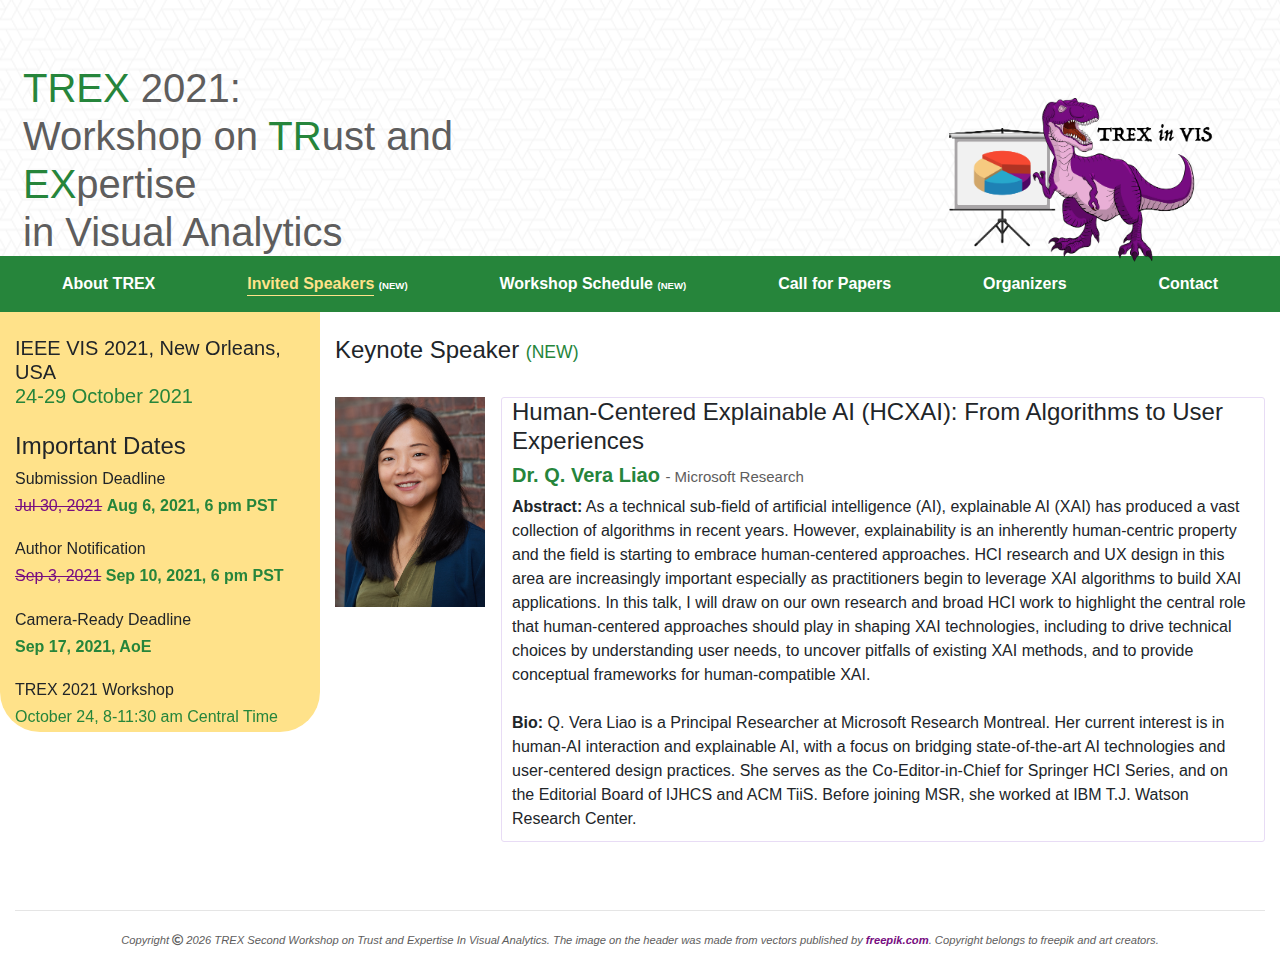
<file: speakers.html>
<!DOCTYPE html>
<html lang="en">

<head>
  <title>TREX VIS</title>
  <meta charset="utf-8">
  <meta name="viewport" content="width=device-width, initial-scale=1">
  <link rel="stylesheet" href="https://maxcdn.bootstrapcdn.com/bootstrap/4.4.1/css/bootstrap.min.css">
  <link rel="stylesheet" href="https://cdnjs.cloudflare.com/ajax/libs/font-awesome/5.4.0/css/all.min.css">
  <link rel="stylesheet" href="styles/main.css">
  <link rel="icon" href="files/pageLogo2.png">

</head>

<body>

  <div class="jumbotron jumbotron-fluid pr-2 pl-2 pb-0 top-panel">
    <div class="row container-fluid justify-content-center align-items-center">
      <div class="col-sm-6">
        <h1 class="mb-0" style="color:#5e5d5d;"> <span class="theme-color">TREX</span> 2021: <br> Workshop on <span
            class="theme-color">TR</span>ust and <span2 class="theme-color">EX</span2>pertise <br> in Visual Analytics
        </h1>
        <!-- <p class="mb-0" style="color:#5e5d5d;">IEEE VIS 2020, Salt Lake City, Utah <br> <span class="theme-color">25-30 October</span></p> -->
      </div>
      <div class="col-sm-6 text-right">
        <img id="logo" class="col-sm-6 img-fluid" src="files/logo2.png">
      </div>
    </div>
  </div>

  <nav class="navbar navbar-expand-sm navbar-dark sticky-top">
    <!-- <a class="navbar-brand" href="#">News</a> -->
    <button class="navbar-toggler text-white" type="button" data-toggle="collapse" data-target="#collapsibleNavbar">
      <span class="navbar-toggler-icon "></span>
    </button>
    <!-- justify-content-center to collapsibleNavbar -->
    <div class="collapse navbar-collapse" id="collapsibleNavbar">
      <ul class="navbar-nav nav-fill w-100">
        <li class="nav-item">
          <a class="nav-link" data-toggle="tab" href="#" onclick="goTo('./index.html');">About TREX</a>
        </li>
        <li class="nav-item">
          <a class="nav-link" data-toggle="tab" href="#" onclick="goTo('./speakers.html');"><span
              class="current-nav">Invited Speakers</span> <span style="font-size: 0.6rem;">(NEW)</span></a>
        </li>
        <li class="nav-item">
          <a class="nav-link" data-toggle="tab" href="#" onclick="goTo('./papers.html');">Workshop Schedule <span
              style="font-size: 0.6rem;">(NEW)</span></a>
        </li>
        <li class="nav-item">
          <a class="nav-link" data-toggle="tab" href="#" onclick="goTo('./call.html');">Call for Papers</a>
        </li>
        <li class="nav-item">
          <a class="nav-link" data-toggle="tab" href="#" onclick="goTo('./organizers.html');">Organizers</a>
        </li>
        <li class="nav-item">
          <a class="nav-link" data-toggle="tab" href="#" onclick="goTo('./contact.html');">Contact</a>
        </li>
      </ul>
    </div>
  </nav>

  <div class="container-fluid">
    <div class="row mb-5">
      <div class="col-sm-4 col-lg-3 col-md-4 pt-4 side-panel sticky-offset" style="background-color: #ffe28a;">
        <!-- <h2>About Me</h2> -->
        <h5 class="mb-0">IEEE VIS 2021, New Orleans, USA <br> <span class="theme-color">24-29 October 2021</span></h5>
        <br>
        <h4>Important Dates</h4>
        <div class="row mb-3">
          <div class="col-sm-12 col-lg-12 col-md-12">
            <h6>Submission Deadline</h6>
          </div>
          <div class="col-sm-12 pr-0 col-lg-12 col-md-12">
            <h6 class="theme-color"><strike style="color: #770e81;">Jul 30, 2021</strike> <b>Aug 6, 2021, 6 pm PST</b>
            </h6>
          </div>
        </div>
        <div class="row mb-3">
          <div class="col-sm-12 col-lg-12 col-md-12">
            <h6>Author Notification</h6>
          </div>
          <div class="col-sm-12 pr-0 col-lg-12 col-md-12">
            <h6 class="theme-color"><strike style="color: #770e81;">Sep 3, 2021</strike> <b>Sep 10, 2021, 6 pm PST</b>
            </h6>
          </div>
        </div>
        <div class="row mb-3">
          <div class="col-sm-12 col-lg-12 col-md-12">
            <h6>Camera-Ready Deadline</h6>
          </div>
          <div class="col-sm-12 pr-0 col-lg-12 col-md-12">
            <h6 class="theme-color">  <b>Sep 17, 2021, AoE</b>
            </h6>
          </div>
        </div>
        <div class="row mb-3">
          <div class="col-sm-12 col-lg-12 col-md-12">
            <h6>TREX 2021 Workshop</h6>
          </div>
          <div class="col-sm-12 pr-0 col-lg-12 col-md-12">
            <h6 class="theme-color">October 24, 8-11:30 am Central Time
              <!-- <br>12:00 pm - 3:30 pm (US Mountain Time) -->
            </h6>
          </div>
        </div>
      </div>

      <div class="col-sm-8 col-lg-9 col-md-8 pt-4">
        <h4>Keynote Speaker <span class="theme-color" style="font-size: 1.1rem;">(NEW)</span></h4>
        <br>
        <div class="media">
          <img src="files/Vera.jpg" class="align-self-start mr-3" style="width:150px">
          <div class="media-body invited-talk">
            <h4>Human-Centered Explainable AI (HCXAI): From Algorithms to User Experiences</h4>
            <h5><a class="theme-color"
                href="http://www.qveraliao.com/">Dr. Q. Vera Liao</a> <span style="font-size: 15px; color: #5e5d5d;">- Microsoft Research</span></h5>
            <p> <b>Abstract:</b> As a technical sub-field of artificial intelligence (AI), explainable AI (XAI) has produced a vast collection of algorithms in recent years. However, explainability is an inherently human-centric property and the field is starting to embrace human-centered approaches. HCI research and UX design in this area are increasingly important especially as practitioners begin to leverage XAI algorithms to build XAI applications. In this talk, I will draw on our own research and broad HCI work to highlight the central role that human-centered approaches should play in shaping XAI technologies, including to drive technical choices by understanding user needs, to uncover pitfalls of existing XAI methods, and to provide conceptual frameworks for human-compatible XAI.
            </p>
            <br>
            <p><b>Bio:</b> Q. Vera Liao is a Principal Researcher at Microsoft Research Montreal. Her current interest is in human-AI interaction and explainable AI, with a focus on bridging state-of-the-art AI technologies and user-centered design practices. She serves as the Co-Editor-in-Chief for Springer HCI Series, and on the Editorial Board of IJHCS and ACM TiiS. Before joining MSR, she worked at IBM T.J. Watson Research Center.</p>
          </div>
        </div>
      </div>
    </div>
      <hr>
    <div class="row text-center mb-1">
      <div class="col-sm-12">
        <i class="text-center" style="color: #5e5d5d; font-size: 0.7rem;"> Copyright <i class="far fa-copyright"></i>
          <script>document.write(new Date().getUTCFullYear());</script> TREX Second Workshop on Trust and Expertise In
          Visual Analytics.
        </i>
        <i style="color: #5e5d5d; font-size: 0.7rem;"> The image on the header was made from vectors published by <a
            href="https://www.freepik.com/free-photos-vectors/background">freepik.com</a>. Copyright belongs to freepik
          and art creators. </i>
      </div>
    </div>


      <script src="https://ajax.googleapis.com/ajax/libs/jquery/3.4.1/jquery.min.js"></script>
      <script src="https://cdnjs.cloudflare.com/ajax/libs/popper.js/1.16.0/umd/popper.min.js"></script>
      <script src="https://maxcdn.bootstrapcdn.com/bootstrap/4.4.1/js/bootstrap.min.js"></script>
      <script src="js/main.js"></script>
</body>

</html>
</file>
<file: styles/main.css>
h1 {
  font-size: 1.2rem;
}
a {
  color: #770e81;
  font-weight: bold;
}

.timeline-Widget > iframe {
  background-color: #770e81 !important;
}

.top-panel {
  background: url(../files/hex-pattern.png);
  margin-bottom: 0;
}

.side-panel {
  height: 485px;
  border-bottom-right-radius: 40px;
  border-bottom-left-radius: 40px;
}

.invited-talk {
  border: 1px solid #e8dcf5;
  /* border-right: 0px; */
  padding-left: 10px;
  padding-right: 10px;
  padding-bottom: 10px;
  margin-bottom: 20px;
  border-radius: 3px;
}

.invited-talk > p {
  margin-bottom: 0px;
}

.schedule-title {
  /* background-color: #b31c79;
    color: white; */
  border-color: #b31c79;
  border: 1px solid #b31c79;
  border-right: 0;
  border-left: 0;
  text-align: center;
}

.schedule-item-time {
  /* background-color: #e8dcf5; */
  color: #5e5d5d;
  border-bottom: 1px solid #b31c79;
  border-right: 1px solid #b31c79;
  text-align: center;
}

.schedule-item-content {
  border-bottom: 1px solid #b31c79;
}

iframe {
  width: 100% !important;
  height: 200px !important;
}

@media (min-width: 576px) {
  h1 {
    /* Never get larger than this */
    font-size: 1.5rem;
  }

  .side-panel {
    height: 565px;
  }

  iframe {
    height: 300px !important;
  }

  .sticky-offset {
    top: 56px;
    position: sticky;
    z-index: 1020;
  }
}

@media (min-width: 768px) {
  h1 {
    /* Never get larger than this */
    font-size: 1.8rem;
  }
  .side-panel {
    height: 535px;
  }

  iframe {
    height: 500px !important;
  }
}

@media (min-width: 992px) {
  h1 {
    /* Never get larger than this */
    font-size: 2rem;
  }
}

@media (min-width: 1200px) {
  h1 {
    /* Never get larger than this */
    font-size: 2.5rem;
  }
  .side-panel {
    height: 420px;
  }

  iframe {
    height: 400px !important;
  }
}

#logo {
  bottom: -20px;
  z-index: 1022;
}

.navbar {
  background-color: #26853b !important;
}

.theme-color {
  color: #26853b !important;
}

.navbar-dark .navbar-nav .nav-link {
  color: white;
}
.navbar-dark .navbar-nav .nav-link:hover {
  color: #ffe28a;
}

/* .side-panel::after {
    width: 0;
    height: 0;
    border-left: 50px solid transparent;
    border-right: 50px solid transparent;
    border-top: 20px solid #e8dcf5;
    content: '';
    /* margin-bottom: 30px; 
} */

#main-div {
  max-height: 510px;
  overflow-y: auto;
}

.image-org {
  max-height: 200px;
  max-width: 100px;
}

.current-nav {
  font-weight: bold;
  border-bottom: solid 1px;
  padding-bottom: 3px;
  color: #ffe28a;
}

.pm-text {
  font-size: 14px;
}

.pm-content {
  padding-top: 5px;
  padding-bottom: 5px;
}
</file>
